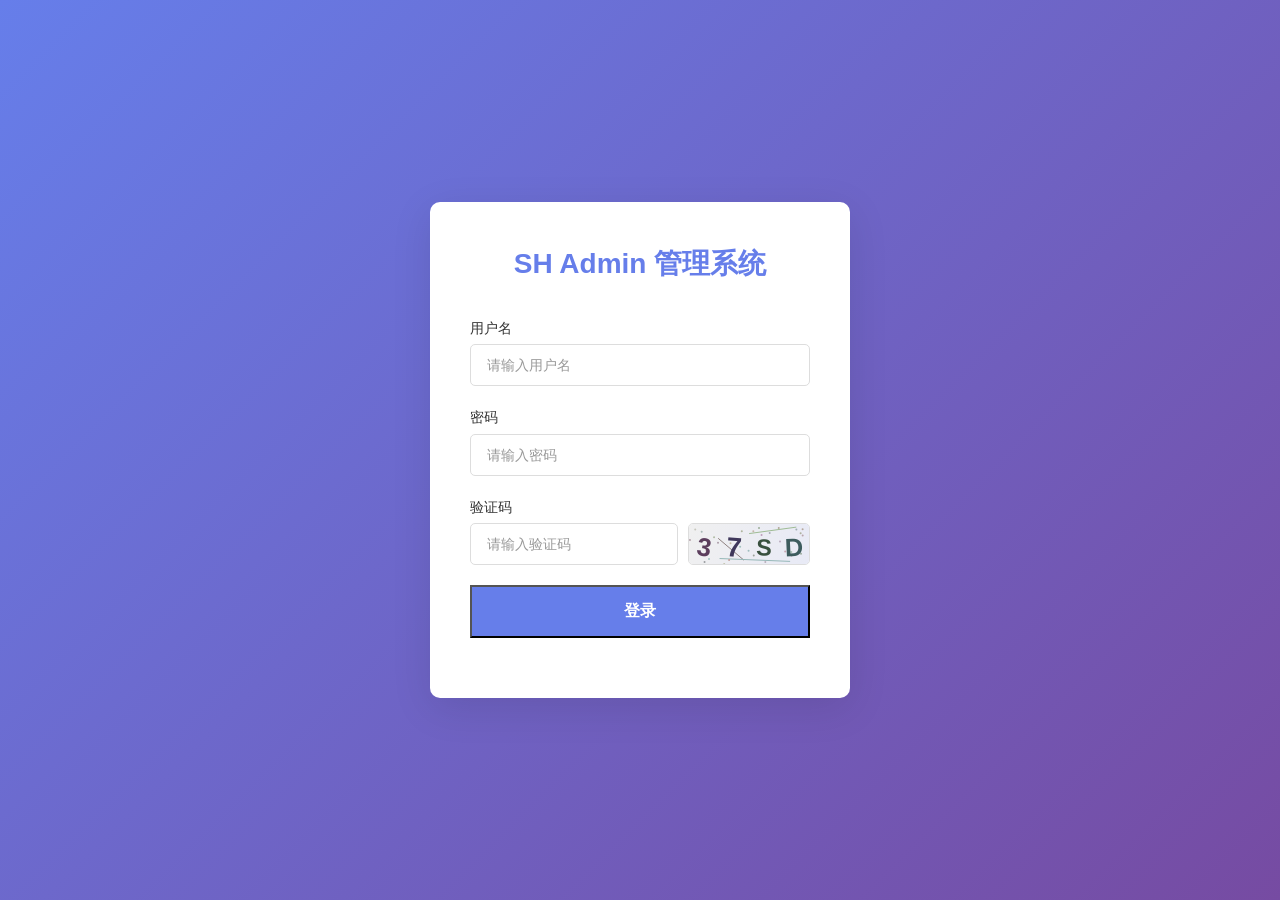
<file: static/html/login.html>
<!DOCTYPE html>
<html lang="zh-CN">
<head>
    <meta charset="UTF-8">
    <meta name="viewport" content="width=device-width, initial-scale=1.0">
    <title>SH Admin - 登录</title>
    <link rel="stylesheet" href="/static/css/style.css">
</head>
<body>
    <div class="login-container">
        <div class="login-box">
            <h1>SH Admin 管理系统</h1>
            <form id="loginForm">
                <div class="form-group">
                    <label for="username">用户名</label>
                    <input type="text" id="username" name="username" required placeholder="请输入用户名">
                </div>
                <div class="form-group">
                    <label for="password">密码</label>
                    <input type="password" id="password" name="password" required placeholder="请输入密码">
                </div>
                <div class="form-group">
                    <label for="captcha">验证码</label>
                    <div style="display: flex; gap: 10px; align-items: center;">
                        <input type="text" id="captcha" name="captcha" required placeholder="请输入验证码"
                            style="flex: 1;" maxlength="4" autocomplete="off">
                        <canvas id="captchaCanvas" width="120" height="40"
                            style="border: 1px solid #ddd; border-radius: 5px; cursor: pointer;"
                            title="点击刷新验证码"></canvas>
                    </div>
                </div>
                <div class="form-group">
                    <button type="submit" class="btn-primary">登录</button>
                </div>
            </form>
            <div id="message" class="message"></div>
        </div>
    </div>
    <script src="/static/js/login.js"></script>
</body>
</html>
</file>
<file: static/css/style.css>
/* ===================================
   SH Admin 主样式文件
   =================================== */

/* CSS 变量 - 主题色彩系统 */
:root {
    /* 主色调 */
    --primary-color: #667eea;
    --primary-hover: #5568d3;
    --primary-light: #e8eaf6;

    /* 辅助色 */
    --secondary-color: #764ba2;
    --success-color: #4caf50;
    --error-color: #f44336;
    --warning-color: #ff9800;
    --info-color: #2196f3;

    /* 中性色 */
    --bg-color: #f5f5f5;
    --bg-white: #ffffff;
    --text-primary: #333333;
    --text-secondary: #666666;
    --text-muted: #999999;
    --border-color: #dddddd;
    --border-light: #eeeeee;

    /* 侧边栏 */
    --sidebar-bg: #2c3e50;
    --sidebar-hover: #34495e;
    --sidebar-text: #ecf0f1;

    /* 阴影 */
    --shadow-sm: 0 2px 4px rgba(0, 0, 0, 0.1);
    --shadow-md: 0 4px 12px rgba(0, 0, 0, 0.1);
    --shadow-lg: 0 10px 40px rgba(0, 0, 0, 0.1);

    /* 间距 */
    --spacing-xs: 5px;
    --spacing-sm: 10px;
    --spacing-md: 15px;
    --spacing-lg: 20px;
    --spacing-xl: 30px;
    --spacing-2xl: 40px;

    /* 圆角 */
    --radius-sm: 5px;
    --radius-md: 8px;
    --radius-lg: 10px;
    --radius-xl: 12px;

    /* 过渡 */
    --transition-fast: 0.2s ease;
    --transition-base: 0.3s ease;
    --transition-slow: 0.5s ease;
}

/* 基础样式重置 */
* {
    margin: 0;
    padding: 0;
    box-sizing: border-box;
}

body {
    font-family: -apple-system, BlinkMacSystemFont, 'Segoe UI', Roboto, 'Helvetica Neue', Arial, 'Noto Sans', sans-serif;
    background-color: var(--bg-color);
    color: var(--text-primary);
    line-height: 1.6;
    -webkit-font-smoothing: antialiased;
    -moz-osx-font-smoothing: grayscale;
}

/* 登录页面样式 */
.login-container {
    display: flex;
    justify-content: center;
    align-items: center;
    min-height: 100vh;
    background: linear-gradient(135deg, var(--primary-color) 0%, var(--secondary-color) 100%);
    padding: var(--spacing-lg);
}

.login-box {
    background: var(--bg-white);
    padding: var(--spacing-2xl);
    border-radius: var(--radius-lg);
    box-shadow: var(--shadow-lg);
    width: 100%;
    max-width: 420px;
    animation: fadeInUp 0.6s ease;
}

@keyframes fadeInUp {
    from {
        opacity: 0;
        transform: translateY(20px);
    }
    to {
        opacity: 1;
        transform: translateY(0);
    }
}

.login-box h1 {
    text-align: center;
    margin-bottom: var(--spacing-xl);
    color: var(--primary-color);
    font-size: 28px;
    font-weight: 600;
}

.form-group {
    margin-bottom: var(--spacing-lg);
}

.form-group label {
    display: block;
    margin-bottom: var(--spacing-xs);
    font-weight: 500;
    color: var(--text-primary);
    font-size: 14px;
}

.form-group input {
    width: 100%;
    padding: 12px 16px;
    border: 1px solid var(--border-color);
    border-radius: var(--radius-sm);
    font-size: 14px;
    transition: border-color var(--transition-base), box-shadow var(--transition-base);
}

.form-group input:focus {
    outline: none;
    border-color: var(--primary-color);
    box-shadow: 0 0 0 3px rgba(102, 126, 234, 0.1);
}

.form-group input::placeholder {
    color: var(--text-muted);
}

/* 按钮样式 */
.btn {
    display: inline-block;
    padding: 10px 20px;
    border: none;
    border-radius: var(--radius-sm);
    font-size: 14px;
    font-weight: 500;
    cursor: pointer;
    transition: all var(--transition-base);
    text-align: center;
    text-decoration: none;
    line-height: 1.5;
}

.btn:disabled {
    opacity: 0.6;
    cursor: not-allowed;
}

.btn-primary {
    width: 100%;
    padding: 14px;
    background: var(--primary-color);
    color: white;
    font-size: 16px;
    font-weight: 600;
}

.btn-primary:hover:not(:disabled) {
    background: var(--primary-hover);
    transform: translateY(-1px);
    box-shadow: 0 4px 12px rgba(102, 126, 234, 0.3);
}

.btn-primary:active {
    transform: translateY(0);
}

.btn-secondary {
    padding: 8px 16px;
    background: var(--error-color);
    color: white;
}

.btn-secondary:hover:not(:disabled) {
    background: #d32f2f;
    transform: translateY(-1px);
}

.btn-success {
    padding: 8px 16px;
    background: var(--success-color);
    color: white;
}

.btn-success:hover:not(:disabled) {
    background: #43a047;
}

.btn-outline {
    background: transparent;
    border: 1px solid var(--border-color);
    color: var(--text-primary);
}

.btn-outline:hover:not(:disabled) {
    border-color: var(--primary-color);
    color: var(--primary-color);
    background: var(--primary-light);
}

.btn-sm {
    padding: 6px 12px;
    font-size: 13px;
}

.btn-lg {
    padding: 14px 28px;
    font-size: 16px;
}

/* 消息提示 */
.message {
    margin-top: var(--spacing-md);
    padding: 12px 16px;
    border-radius: var(--radius-sm);
    text-align: center;
    display: none;
    animation: slideDown 0.3s ease;
}

@keyframes slideDown {
    from {
        opacity: 0;
        transform: translateY(-10px);
    }
    to {
        opacity: 1;
        transform: translateY(0);
    }
}

.message.error {
    background: #ffebee;
    color: #c62828;
    border-left: 4px solid var(--error-color);
    display: block;
}

.message.success {
    background: #e8f5e9;
    color: #2e7d32;
    border-left: 4px solid var(--success-color);
    display: block;
}

.message.warning {
    background: #fff3e0;
    color: #e65100;
    border-left: 4px solid var(--warning-color);
    display: block;
}

.message.info {
    background: #e3f2fd;
    color: #1565c0;
    border-left: 4px solid var(--info-color);
    display: block;
}

/* 主页面布局 */
.container {
    display: flex;
    height: 100vh;
    overflow: hidden;
}

/* 侧边栏 */
.sidebar {
    width: 260px;
    background: var(--sidebar-bg);
    color: white;
    overflow-y: auto;
    box-shadow: 2px 0 8px rgba(0, 0, 0, 0.1);
    transition: width var(--transition-base);
}

.sidebar::-webkit-scrollbar {
    width: 6px;
}

.sidebar::-webkit-scrollbar-thumb {
    background: var(--sidebar-hover);
    border-radius: 3px;
}

.sidebar::-webkit-scrollbar-track {
    background: var(--sidebar-bg);
}

.logo {
    padding: var(--spacing-lg);
    text-align: center;
    border-bottom: 1px solid var(--sidebar-hover);
    background: rgba(0, 0, 0, 0.1);
}

.logo h2 {
    color: white;
    font-size: 24px;
    font-weight: 700;
    letter-spacing: 1px;
}

.menu ul {
    list-style: none;
    padding: var(--spacing-sm) 0;
}

.menu li {
    border-bottom: 1px solid rgba(255, 255, 255, 0.05);
}

.menu a {
    display: flex;
    align-items: center;
    padding: var(--spacing-md) var(--spacing-lg);
    color: var(--sidebar-text);
    text-decoration: none;
    transition: all var(--transition-base);
    position: relative;
}

.menu a::before {
    content: '';
    position: absolute;
    left: 0;
    top: 0;
    bottom: 0;
    width: 0;
    background: var(--primary-color);
    transition: width var(--transition-base);
}

.menu a:hover,
.menu a.active {
    background: var(--sidebar-hover);
    color: white;
    padding-left: calc(var(--spacing-lg) + 4px);
}

.menu a:hover::before,
.menu a.active::before {
    width: 4px;
}

/* 主内容区 */
.main-content {
    flex: 1;
    display: flex;
    flex-direction: column;
    overflow: hidden;
    background: var(--bg-color);
}

/* 顶部导航 */
.header {
    background: var(--bg-white);
    padding: var(--spacing-lg) var(--spacing-xl);
    box-shadow: var(--shadow-sm);
    display: flex;
    justify-content: space-between;
    align-items: center;
    min-height: 70px;
    z-index: 10;
}

.header h2 {
    font-size: 20px;
    font-weight: 600;
    color: var(--text-primary);
}

.header h3 {
    font-size: 18px;
    font-weight: 600;
    color: var(--text-primary);
}

.header-left {
    display: flex;
    align-items: center;
    gap: var(--spacing-md);
}

.header-right {
    display: flex;
    align-items: center;
    gap: var(--spacing-md);
}

/* 汉堡菜单按钮 */
.menu-toggle {
    display: none;
    flex-direction: column;
    justify-content: space-around;
    width: 32px;
    height: 32px;
    background: transparent;
    border: none;
    cursor: pointer;
    padding: 4px;
    z-index: 11;
    transition: all var(--transition-base);
}

.menu-toggle span {
    width: 100%;
    height: 3px;
    background: var(--text-primary);
    border-radius: 2px;
    transition: all var(--transition-base);
    transform-origin: center;
}

.menu-toggle:hover span {
    background: var(--primary-color);
}

.menu-toggle.active span:nth-child(1) {
    transform: translateY(9px) rotate(45deg);
}

.menu-toggle.active span:nth-child(2) {
    opacity: 0;
}

.menu-toggle.active span:nth-child(3) {
    transform: translateY(-9px) rotate(-45deg);
}

.user-info {
    display: flex;
    align-items: center;
    gap: var(--spacing-sm);
    padding: var(--spacing-sm) var(--spacing-md);
    background: var(--bg-color);
    border-radius: var(--radius-md);
}

.user-avatar {
    width: 36px;
    height: 36px;
    border-radius: 50%;
    background: var(--primary-color);
    color: white;
    display: flex;
    align-items: center;
    justify-content: center;
    font-weight: 600;
    font-size: 14px;
}

/* 内容区域 */
.content {
    flex: 1;
    padding: var(--spacing-xl);
    overflow-y: auto;
    background: var(--bg-color);
}

.content::-webkit-scrollbar {
    width: 8px;
}

.content::-webkit-scrollbar-thumb {
    background: #ccc;
    border-radius: 4px;
}

.content::-webkit-scrollbar-track {
    background: #f0f0f0;
}

/* 页面切换 */
.page {
    display: none;
    animation: fadeIn 0.3s ease;
}

.page.active {
    display: block;
}

@keyframes fadeIn {
    from {
        opacity: 0;
    }
    to {
        opacity: 1;
    }
}

/* 页面标题 */
.page-header {
    margin-bottom: var(--spacing-xl);
}

.page-header h1 {
    font-size: 28px;
    font-weight: 600;
    color: var(--text-primary);
    margin-bottom: var(--spacing-sm);
}

.page-header p {
    color: var(--text-secondary);
    font-size: 14px;
}

/* 统计卡片 */
.stats-grid {
    display: grid;
    grid-template-columns: repeat(auto-fit, minmax(280px, 1fr));
    gap: var(--spacing-lg);
    margin-top: var(--spacing-lg);
}

.stat-card {
    background: var(--bg-white);
    padding: var(--spacing-xl);
    border-radius: var(--radius-xl);
    box-shadow: var(--shadow-md);
    transition: all var(--transition-base);
    border-left: 4px solid transparent;
    position: relative;
    overflow: hidden;
    display: flex;
    flex-direction: column;
    gap: var(--spacing-md);
}

.stat-card::before {
    content: '';
    position: absolute;
    top: 0;
    right: 0;
    width: 120px;
    height: 120px;
    border-radius: 50%;
    opacity: 0.05;
    transform: translate(40px, -40px);
    transition: all var(--transition-base);
}

.stat-card:hover {
    transform: translateY(-6px);
    box-shadow: 0 12px 32px rgba(0, 0, 0, 0.15);
}

.stat-card:hover::before {
    transform: translate(30px, -30px) scale(1.1);
}

.stat-card.primary {
    border-left-color: var(--primary-color);
}

.stat-card.primary::before {
    background: var(--primary-color);
}

.stat-card.success {
    border-left-color: var(--success-color);
}

.stat-card.success::before {
    background: var(--success-color);
}

.stat-card.warning {
    border-left-color: var(--warning-color);
}

.stat-card.warning::before {
    background: var(--warning-color);
}

.stat-card.info {
    border-left-color: var(--info-color);
}

.stat-card.info::before {
    background: var(--info-color);
}

/* 统计卡片图标 */
.stat-icon {
    width: 64px;
    height: 64px;
    border-radius: var(--radius-lg);
    display: flex;
    align-items: center;
    justify-content: center;
    margin-bottom: var(--spacing-sm);
    position: relative;
    z-index: 1;
    transition: all var(--transition-base);
}

.stat-icon svg {
    width: 32px;
    height: 32px;
}

.stat-card.primary .stat-icon {
    background: linear-gradient(135deg, var(--primary-color), var(--primary-hover));
    color: white;
    box-shadow: 0 4px 12px rgba(102, 126, 234, 0.3);
}

.stat-card.success .stat-icon {
    background: linear-gradient(135deg, var(--success-color), #43a047);
    color: white;
    box-shadow: 0 4px 12px rgba(76, 175, 80, 0.3);
}

.stat-card.warning .stat-icon {
    background: linear-gradient(135deg, var(--warning-color), #f57c00);
    color: white;
    box-shadow: 0 4px 12px rgba(255, 152, 0, 0.3);
}

.stat-card.info .stat-icon {
    background: linear-gradient(135deg, var(--info-color), #1976d2);
    color: white;
    box-shadow: 0 4px 12px rgba(33, 150, 243, 0.3);
}

.stat-card:hover .stat-icon {
    transform: scale(1.05) rotate(5deg);
}

/* 统计卡片内容 */
.stat-content {
    flex: 1;
    text-align: left;
    position: relative;
    z-index: 1;
}

.stat-content h3 {
    color: var(--text-secondary);
    font-size: 13px;
    font-weight: 600;
    margin-bottom: var(--spacing-xs);
    text-transform: uppercase;
    letter-spacing: 0.8px;
}

.stat-number {
    font-size: 32px;
    font-weight: 700;
    color: var(--text-primary);
    margin: var(--spacing-xs) 0;
    line-height: 1.2;
}

.stat-card.primary .stat-number {
    color: var(--primary-color);
}

.stat-card.success .stat-number {
    color: var(--success-color);
}

.stat-card.warning .stat-number {
    color: var(--warning-color);
}

.stat-card.info .stat-number {
    color: var(--info-color);
}

.stat-change {
    font-size: 12px;
    color: var(--text-muted);
    margin-top: var(--spacing-xs);
    display: flex;
    align-items: center;
    gap: 4px;
}

/* 进度条 */
.stat-progress {
    position: relative;
    z-index: 1;
}

.progress-bar {
    width: 100%;
    height: 6px;
    background: var(--bg-color);
    border-radius: 10px;
    overflow: hidden;
}

.progress-fill {
    height: 100%;
    border-radius: 10px;
    transition: width 1s ease-out;
    position: relative;
    overflow: hidden;
}

.progress-fill::after {
    content: '';
    position: absolute;
    top: 0;
    left: 0;
    right: 0;
    bottom: 0;
    background: linear-gradient(
        90deg,
        transparent,
        rgba(255, 255, 255, 0.3),
        transparent
    );
    animation: shimmer 2s infinite;
}

@keyframes shimmer {
    0% {
        transform: translateX(-100%);
    }
    100% {
        transform: translateX(100%);
    }
}

.progress-fill.primary {
    background: linear-gradient(90deg, var(--primary-color), var(--primary-hover));
}

.progress-fill.success {
    background: linear-gradient(90deg, var(--success-color), #43a047);
}

.progress-fill.warning {
    background: linear-gradient(90deg, var(--warning-color), #f57c00);
}

.progress-fill.info {
    background: linear-gradient(90deg, var(--info-color), #1976d2);
}

/* 表格操作区 */
.table-actions {
    margin: var(--spacing-lg) 0;
    display: flex;
    justify-content: space-between;
    align-items: center;
    flex-wrap: wrap;
    gap: var(--spacing-md);
}

.table-actions-left,
.table-actions-right {
    display: flex;
    gap: var(--spacing-sm);
    align-items: center;
}

/* 数据表格 */
.table-wrapper {
    background: var(--bg-white);
    border-radius: var(--radius-lg);
    overflow: hidden;
    box-shadow: var(--shadow-md);
}

.data-table {
    width: 100%;
    border-collapse: collapse;
    font-size: 14px;
}

.data-table thead {
    background: linear-gradient(135deg, var(--primary-color) 0%, var(--secondary-color) 100%);
    color: white;
    position: sticky;
    top: 0;
    z-index: 10;
}

.data-table th {
    padding: var(--spacing-md) var(--spacing-md);
    text-align: left;
    font-weight: 600;
    text-transform: uppercase;
    font-size: 12px;
    letter-spacing: 0.8px;
    white-space: nowrap;
}

.data-table td {
    padding: var(--spacing-md) var(--spacing-md);
    text-align: left;
    color: var(--text-primary);
    vertical-align: middle;
}

.data-table tbody tr {
    border-bottom: 1px solid var(--border-light);
    transition: all var(--transition-fast);
}

.data-table tbody tr:last-child {
    border-bottom: none;
}

.data-table tbody tr:nth-child(even) {
    background: rgba(102, 126, 234, 0.02);
}

.data-table tbody tr:hover {
    background: rgba(102, 126, 234, 0.08);
    transform: translateX(2px);
    box-shadow: -3px 0 0 var(--primary-color);
}

.data-table button {
    padding: 6px 14px;
    margin: 0 3px;
    border: none;
    border-radius: var(--radius-sm);
    cursor: pointer;
    font-size: 12px;
    font-weight: 500;
    transition: all var(--transition-base);
    position: relative;
    overflow: hidden;
}

.data-table button::before {
    content: '';
    position: absolute;
    top: 50%;
    left: 50%;
    width: 0;
    height: 0;
    border-radius: 50%;
    background: rgba(255, 255, 255, 0.3);
    transform: translate(-50%, -50%);
    transition: width 0.6s, height 0.6s;
}

.data-table button:hover::before {
    width: 300px;
    height: 300px;
}

.data-table button:hover {
    transform: translateY(-2px);
    box-shadow: 0 4px 12px rgba(0, 0, 0, 0.2);
}

.data-table button.edit {
    background: linear-gradient(135deg, var(--success-color), #43a047);
    color: white;
}

.data-table button.edit:hover {
    background: linear-gradient(135deg, #43a047, var(--success-color));
}

.data-table button.delete {
    background: linear-gradient(135deg, var(--error-color), #d32f2f);
    color: white;
}

.data-table button.delete:hover {
    background: linear-gradient(135deg, #d32f2f, var(--error-color));
}

.data-table button.view {
    background: linear-gradient(135deg, var(--info-color), #1976d2);
    color: white;
}

.data-table button.view:hover {
    background: linear-gradient(135deg, #1976d2, var(--info-color));
}

/* 表格操作按钮组 */
.table-actions-group {
    display: flex;
    gap: 4px;
    justify-content: flex-start;
    flex-wrap: wrap;
}

/* 部门树 */
#deptTree {
    background: var(--bg-white);
    padding: var(--spacing-lg);
    border-radius: var(--radius-lg);
    box-shadow: var(--shadow-md);
    margin-top: var(--spacing-lg);
}

/* 卡片组件 */
.card {
    background: var(--bg-white);
    border-radius: var(--radius-xl);
    box-shadow: var(--shadow-md);
    padding: var(--spacing-xl);
    margin-bottom: var(--spacing-lg);
    border: 1px solid rgba(0, 0, 0, 0.05);
    transition: all var(--transition-base);
}

.card:hover {
    box-shadow: 0 8px 24px rgba(0, 0, 0, 0.12);
    transform: translateY(-2px);
}

.card-header {
    display: flex;
    justify-content: space-between;
    align-items: center;
    margin-bottom: var(--spacing-lg);
    padding-bottom: var(--spacing-md);
    border-bottom: 3px solid transparent;
    border-image: linear-gradient(90deg, var(--primary-color), var(--secondary-color)) 1;
    position: relative;
}

.card-header::before {
    content: '';
    position: absolute;
    bottom: -3px;
    left: 0;
    width: 80px;
    height: 3px;
    background: linear-gradient(90deg, var(--primary-color), var(--secondary-color));
    border-radius: 2px;
}

.card-header h3 {
    font-size: 18px;
    font-weight: 600;
    color: var(--text-primary);
    display: flex;
    align-items: center;
    gap: var(--spacing-sm);
}

.card-header h3::before {
    content: '';
    width: 4px;
    height: 20px;
    background: linear-gradient(180deg, var(--primary-color), var(--secondary-color));
    border-radius: 2px;
}

.card-body {
    color: var(--text-primary);
    animation: fadeIn 0.4s ease;
}

/* 徽章 */
.badge {
    display: inline-block;
    padding: 4px 10px;
    border-radius: 12px;
    font-size: 12px;
    font-weight: 500;
    line-height: 1;
}

.badge-success {
    background: #e8f5e9;
    color: #2e7d32;
}

.badge-error {
    background: #ffebee;
    color: #c62828;
}

.badge-warning {
    background: #fff3e0;
    color: #e65100;
}

.badge-info {
    background: #e3f2fd;
    color: #1565c0;
}

.badge-primary {
    background: var(--primary-light);
    color: var(--primary-color);
}

/* 空状态 */
.empty-state {
    text-align: center;
    padding: var(--spacing-2xl);
    color: var(--text-muted);
}

.empty-state-icon {
    font-size: 64px;
    margin-bottom: var(--spacing-lg);
    opacity: 0.3;
}

.empty-state-text {
    font-size: 16px;
    margin-bottom: var(--spacing-md);
}

/* 响应式设计 */
@media (max-width: 1024px) {
    .sidebar {
        width: 220px;
    }

    .stats-grid {
        grid-template-columns: repeat(auto-fit, minmax(200px, 1fr));
    }
}

@media (max-width: 768px) {
    /* 显示汉堡菜单按钮 */
    .menu-toggle {
        display: flex;
    }

    /* 侧边栏改为覆盖层模式 */
    .container {
        position: relative;
    }

    .sidebar {
        position: fixed;
        top: 0;
        left: 0;
        width: 280px;
        height: 100vh;
        z-index: 1000;
        transform: translateX(-100%);
        transition: transform var(--transition-base);
    }

    .sidebar.sidebar-open {
        transform: translateX(0);
        box-shadow: 2px 0 20px rgba(0, 0, 0, 0.3);
    }

    /* 侧边栏遮罩层 */
    .sidebar-overlay {
        position: fixed;
        top: 0;
        left: 0;
        right: 0;
        bottom: 0;
        background: rgba(0, 0, 0, 0.5);
        z-index: 999;
        opacity: 0;
        visibility: hidden;
        transition: all var(--transition-base);
    }

    .sidebar-overlay.active {
        opacity: 1;
        visibility: visible;
    }

    /* 增大触摸目标 */
    .menu a {
        padding: var(--spacing-lg) var(--spacing-lg);
        min-height: 48px;
    }

    .header {
        padding: var(--spacing-md) var(--spacing-lg);
    }

    .header h3 {
        font-size: 16px;
    }

    .header-right {
        gap: var(--spacing-sm);
    }

    .header-right span {
        display: none;
    }

    .content {
        padding: var(--spacing-lg);
    }

    .stats-grid {
        grid-template-columns: 1fr;
        gap: var(--spacing-md);
    }

    .table-actions {
        flex-direction: column;
        align-items: stretch;
    }

    .table-wrapper {
        overflow-x: auto;
        -webkit-overflow-scrolling: touch;
    }

    .data-table {
        min-width: 600px;
    }

    /* 优化按钮触摸目标 */
    .btn {
        min-height: 44px;
        padding: 12px 20px;
    }

    .btn-sm {
        min-height: 36px;
        padding: 8px 14px;
    }

    .login-box {
        padding: var(--spacing-lg);
    }

    /* 卡片在移动端的优化 */
    .card {
        padding: var(--spacing-lg);
        margin-bottom: var(--spacing-md);
    }
}

@media (max-width: 480px) {
    .sidebar {
        width: 85vw;
        max-width: 300px;
    }

    .header {
        padding: var(--spacing-sm) var(--spacing-md);
        min-height: 56px;
    }

    .header h3 {
        font-size: 14px;
    }

    .menu-toggle {
        width: 28px;
        height: 28px;
    }

    .btn-secondary {
        padding: 6px 12px;
        font-size: 13px;
    }

    .login-box h1 {
        font-size: 22px;
    }

    .page-header h1 {
        font-size: 22px;
    }

    .stat-card {
        padding: var(--spacing-lg);
    }

    .stat-number {
        font-size: 28px;
    }

    .content {
        padding: var(--spacing-md);
    }

    /* 表格在小屏幕上的优化 */
    .data-table {
        font-size: 13px;
    }

    .data-table th,
    .data-table td {
        padding: var(--spacing-sm);
    }

    .data-table button {
        padding: 4px 8px;
        font-size: 12px;
        margin: 2px;
    }
}

/* 打印样式 */
@media print {
    .sidebar,
    .header,
    .table-actions,
    button {
        display: none !important;
    }

    .content {
        padding: 0;
    }

    .data-table {
        box-shadow: none;
    }
}

/* 辅助类 */
.text-center {
    text-align: center;
}

.text-left {
    text-align: left;
}

.text-right {
    text-align: right;
}

.mt-0 { margin-top: 0; }
.mt-1 { margin-top: var(--spacing-xs); }
.mt-2 { margin-top: var(--spacing-sm); }
.mt-3 { margin-top: var(--spacing-md); }
.mt-4 { margin-top: var(--spacing-lg); }
.mt-5 { margin-top: var(--spacing-xl); }

.mb-0 { margin-bottom: 0; }
.mb-1 { margin-bottom: var(--spacing-xs); }
.mb-2 { margin-bottom: var(--spacing-sm); }
.mb-3 { margin-bottom: var(--spacing-md); }
.mb-4 { margin-bottom: var(--spacing-lg); }
.mb-5 { margin-bottom: var(--spacing-xl); }

.d-none {
    display: none !important;
}

.d-block {
    display: block !important;
}

.d-flex {
    display: flex !important;
}

.flex-wrap {
    flex-wrap: wrap;
}

.gap-1 { gap: var(--spacing-xs); }
.gap-2 { gap: var(--spacing-sm); }
.gap-3 { gap: var(--spacing-md); }
.gap-4 { gap: var(--spacing-lg); }
</file>
